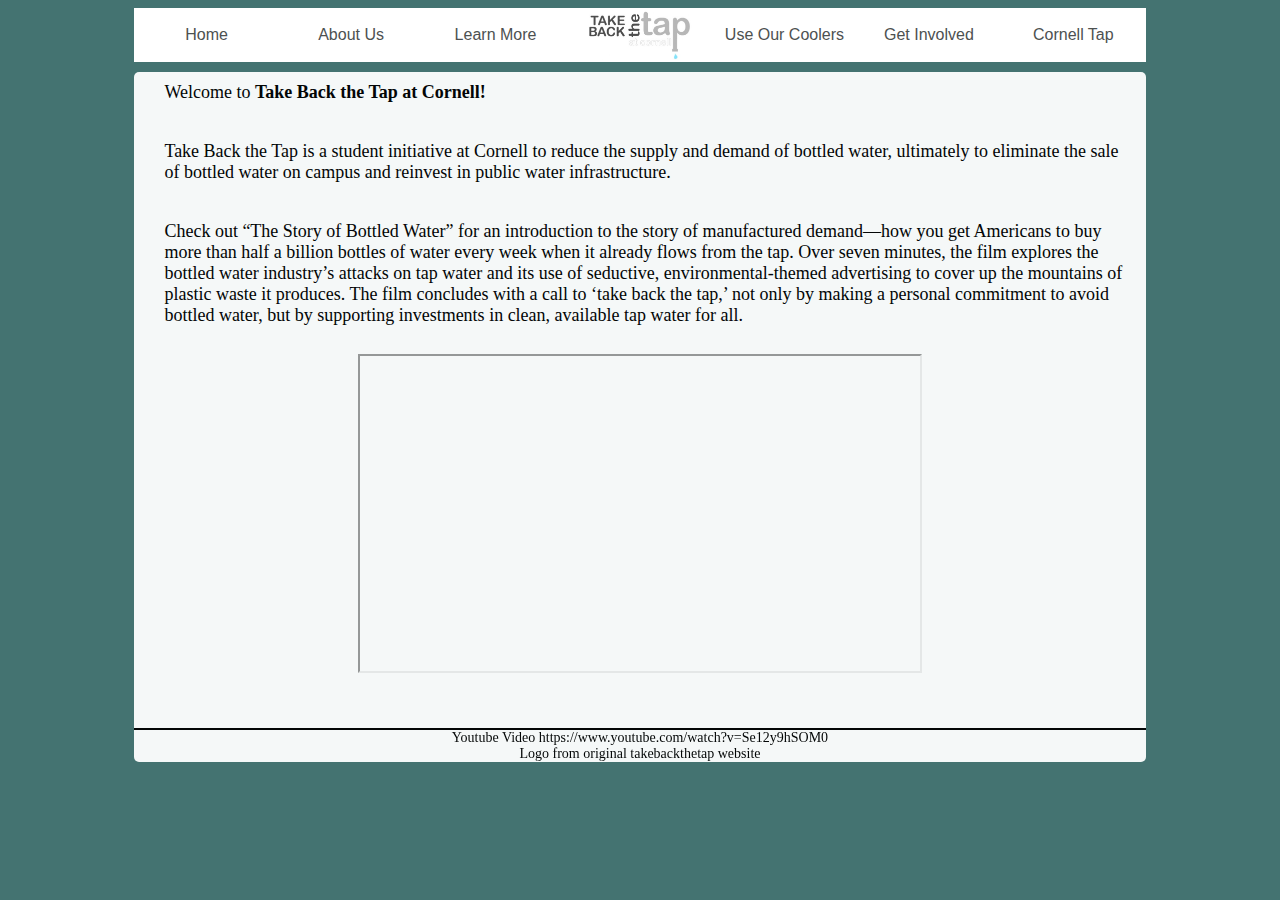
<file: index.html>
<!DOCTYPE html>
<html>
<head>
	<meta charset="utf-8">
	<title>Take Back The Tap</title>
	<link rel="Stylesheet" type = "text/css" href = "css/stylesheet.css">
</head>
<body>
<div id="nav">
	<ul>
      <li><a class = "link" href="#">Home</a></li>
      <li><a class = "link" href="htmlfiles/about.html">About Us</a></li>
      <li><a class = "link" href="htmlfiles/learnmore.html">Learn More</a></li>
      <li><a class = "logo_link" href="#"><img src="Images/take-back-logo.jpg" alt ="Take Back The Tap logo"></a></li>
      <li><a class = "link" href="htmlfiles/coolers.html">Use Our Coolers</a></li>
      <li><a class = "link" href="htmlfiles/getinvolved.html">Get Involved</a></li>
      <li><a class = "link" href="htmlfiles/cornelltap.html">Cornell Tap</a></li>
    </ul>
</div>

<div id= "content">
  <p>Welcome to <b>Take Back the Tap at Cornell!</b></p>

  <p>Take Back the Tap is a student initiative at Cornell to reduce the supply and demand of bottled water, ultimately to eliminate the sale of bottled water on campus and reinvest in public water infrastructure. </p>

  <p>Check out “The Story of Bottled Water” for an introduction to the story of manufactured demand—how you get Americans to buy more than half a billion bottles of water every week when it already flows from the tap. Over seven minutes, the film explores the bottled water industry’s attacks on tap water and its use of seductive, environmental-themed advertising to cover up the mountains of plastic waste it produces. The film concludes with a call to ‘take back the tap,’ not only by making a personal commitment to avoid bottled water, but by supporting investments in clean, available tap water for all.</p>
	
  <div id ="centerWrapper">
		<iframe width="560" height="315" src="https://www.youtube.com/embed/Se12y9hSOM0" allowfullscreen></iframe>
	</div>
	<div class = "footer">
        <p>Youtube Video https://www.youtube.com/watch?v=Se12y9hSOM0</p>
        <p>Logo from original takebackthetap website</p>
    </div>
</div>

</body>
</html>
</file>
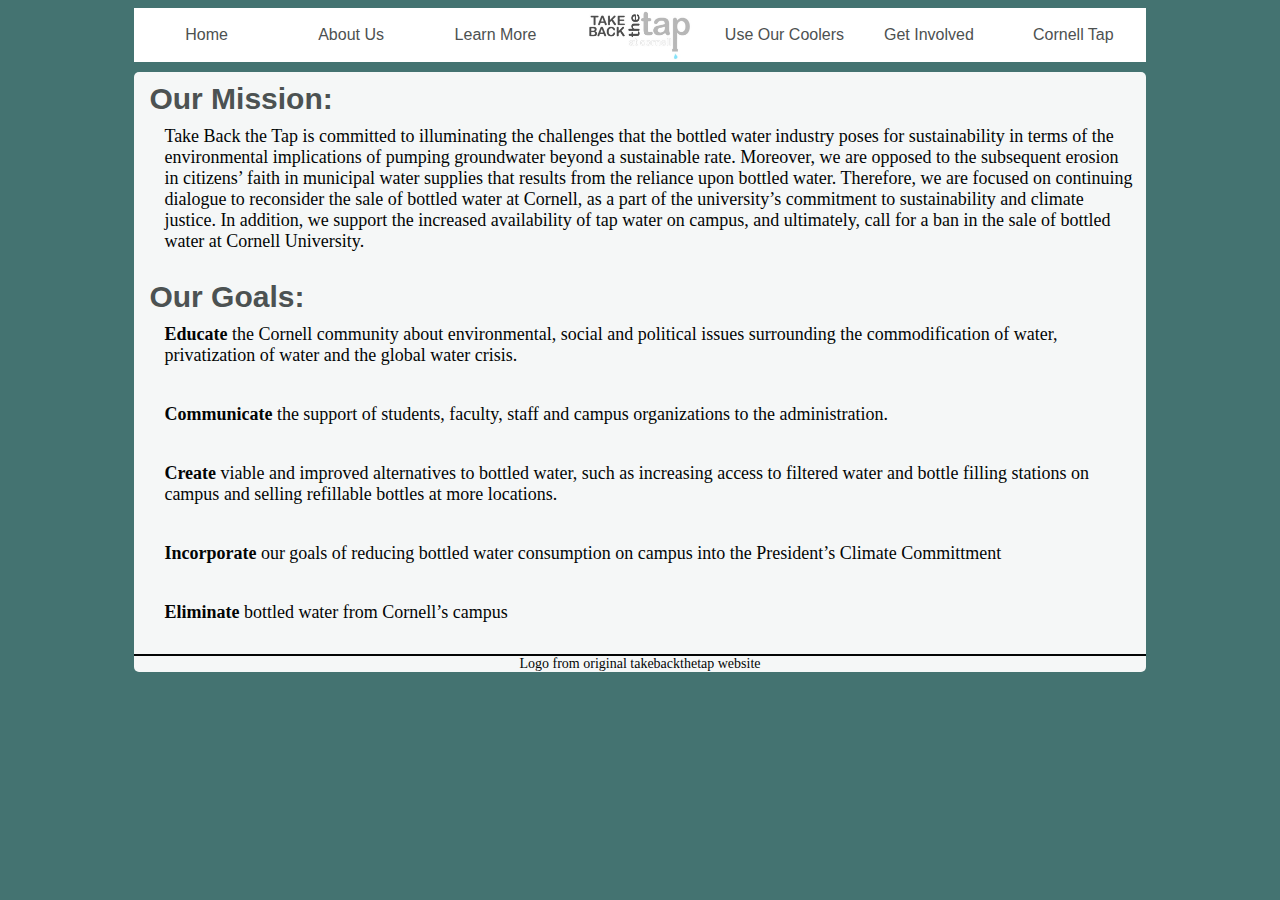
<file: htmlfiles/about.html>
<!DOCTYPE html>
<html>
<head>
	<meta charset="utf-8">
	<title>About Us</title>
	<link rel="Stylesheet" type = "text/css" href = "../css/stylesheet.css">
</head>
<body>
<div id="nav">
	<ul>
      <li><a class = "link" href="../index.html">Home</a></li>
      <li><a class = "link" href="#">About Us</a></li>
      <li><a class = "link" href="learnmore.html">Learn More</a></li>
      <li><a class = "logo_link" href="../index.html"><img src="../Images/take-back-logo.jpg" alt ="Take Back The Tap logo"></a></li>
      <li><a class = "link" href="coolers.html">Use Our Coolers</a></li>
      <li><a class = "link" href="getinvolved.html">Get Involved</a></li>
      <li><a class = "link" href="cornelltap.html">Cornell Tap</a></li>
    </ul>
</div>

<div id= "content">
  <h2>Our Mission:</h2>

<p>Take Back the Tap is committed to illuminating the challenges that the bottled water industry poses for sustainability in terms of the environmental implications of pumping groundwater beyond a sustainable rate. Moreover, we are opposed to the subsequent erosion in citizens’ faith in municipal water supplies that results from the reliance upon bottled water. Therefore, we are focused on continuing dialogue to reconsider the sale of bottled water at Cornell, as a part of the university’s commitment to sustainability and climate justice. In addition, we support the increased availability of tap water on campus, and ultimately, call for a ban in the sale of bottled water at Cornell University.</p>

<h2>Our Goals:</h2>

<p><b>Educate</b> the Cornell community about environmental, social and political issues surrounding the commodification of water, privatization of water and the global water crisis.</p>

<p><b>Communicate</b> the support of students, faculty, staff and campus organizations to the administration.</p>

<p><b>Create</b> viable and improved alternatives to bottled water, such as increasing access to filtered water and bottle filling stations on campus and selling refillable bottles at more locations.</p>

<p><b>Incorporate</b> our goals of reducing bottled water consumption on campus into the President’s Climate Committment</p>

<p><b>Eliminate</b> bottled water from Cornell’s campus</p>
	
	<div class = "footer">
        <p>Logo from original takebackthetap website</p>
    </div>
</div>

</body>
</html>
</file>
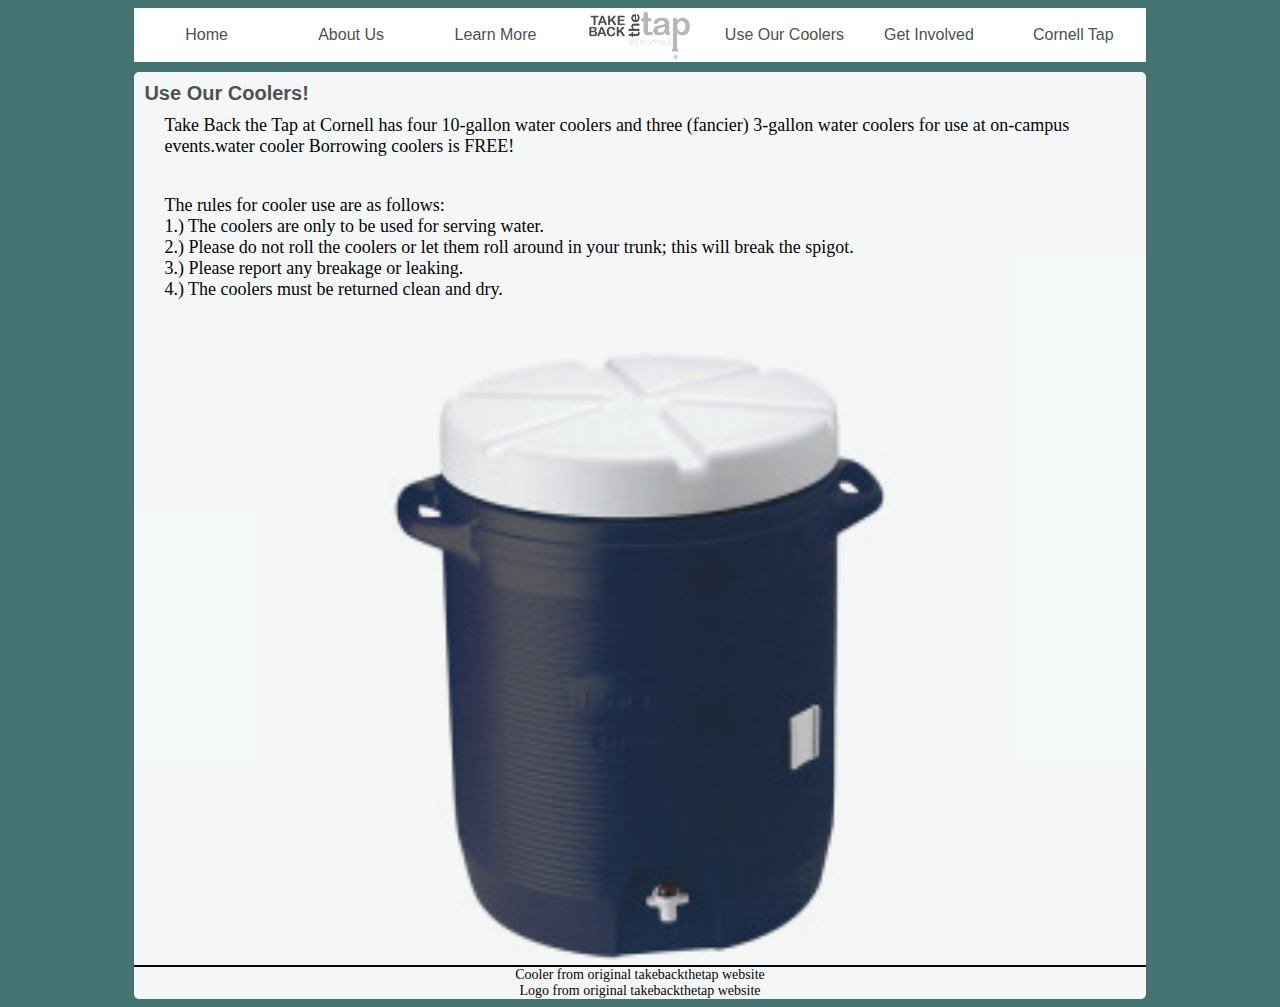
<file: htmlfiles/coolers.html>
<!DOCTYPE html>
<html>
<head>
	<meta charset="utf-8">
	<title>Use our Coolers!</title>
	<link rel="Stylesheet" type = "text/css" href = "../css/stylesheet.css">
</head>
<body>
<div id="nav">
	<ul>
      <li><a class = "link" href="../index.html">Home</a></li>
      <li><a class = "link" href="about.html">About Us</a></li>
      <li><a class = "link" href="learnmore.html">Learn More</a></li>
      <li><a class = "logo_link" href="../index.html"><img src="../Images/take-back-logo.jpg" alt ="Take Back The Tap logo"></a></li>
      <li><a class = "link" href="#">Use Our Coolers</a></li>
      <li><a class = "link" href="getinvolved.html">Get Involved</a></li>
      <li><a class = "link" href="cornelltap.html">Cornell Tap</a></li>
    </ul>
</div>

<div id= "content">
  <h3>Use Our Coolers!</h3>
<p>Take Back the Tap at Cornell has four 10-gallon water coolers and three (fancier) 3-gallon water coolers for use at on-campus events.water cooler  Borrowing coolers is FREE!</p>

<p>The rules for cooler use are as follows:

<br>1.) The coolers are only to be used for serving water.

<br>2.) Please do not roll the coolers or let them roll around in your trunk; this will break the spigot.

<br>3.) Please report any breakage or leaking.

<br>4.) The coolers must be returned clean and dry.</p>

<img src="../Images/water-cooler.jpg" alt ="Cooler image">
	<div class = "footer">
        <p>Cooler from original takebackthetap website</p>
        <p>Logo from original takebackthetap website</p>
    </div>
</div>

</body>
</html>
</file>
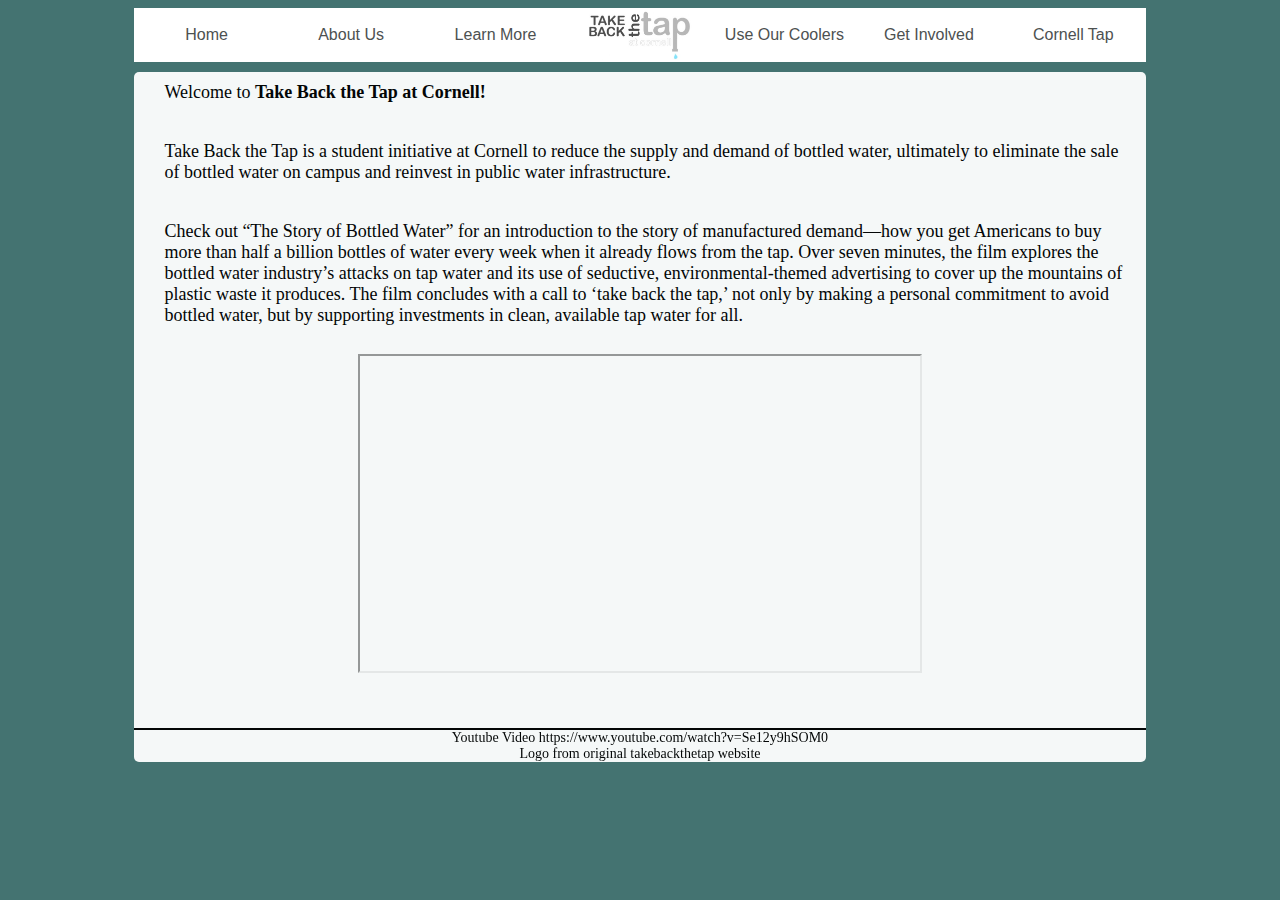
<file: htmlfiles/cornelltap.html>
<!DOCTYPE html>
<html>
<head>
	<meta charset="utf-8">
	<title>Cornell Tap!</title>
	<link rel="Stylesheet" type = "text/css" href = "../css/stylesheet.css">
</head>
<body>
<div id="nav">
	<ul>
      <li><a class = "link" href="../index.html">Home</a></li>
      <li><a class = "link" href="about.html">About Us</a></li>
      <li><a class = "link" href="learnmore.html">Learn More</a></li>
      <li><a class = "logo_link" href="../index.html"><img src="../Images/take-back-logo.jpg" alt ="Take Back The Tap logo"></a></li>
      <li><a class = "link" href="coolers.html">Use Our Coolers</a></li>
      <li><a class = "link" href="getinvolved.html">Get Involved</a></li>
      <li><a class = "link" href="#">Cornell Tap</a></li>
    </ul>
</div>

<div id= "content">
  <p>Welcome to <b>Take Back the Tap at Cornell!</b></p>

  <p>Take Back the Tap is a student initiative at Cornell to reduce the supply and demand of bottled water, ultimately to eliminate the sale of bottled water on campus and reinvest in public water infrastructure. </p>

  <p>Check out “The Story of Bottled Water” for an introduction to the story of manufactured demand—how you get Americans to buy more than half a billion bottles of water every week when it already flows from the tap. Over seven minutes, the film explores the bottled water industry’s attacks on tap water and its use of seductive, environmental-themed advertising to cover up the mountains of plastic waste it produces. The film concludes with a call to ‘take back the tap,’ not only by making a personal commitment to avoid bottled water, but by supporting investments in clean, available tap water for all.</p>
	
  <div id ="centerWrapper">
		<iframe width="560" height="315" src="https://www.youtube.com/embed/Se12y9hSOM0" allowfullscreen></iframe>
	</div>
	<div class = "footer">
        <p>Youtube Video https://www.youtube.com/watch?v=Se12y9hSOM0</p>
        <p>Logo from original takebackthetap website</p>
    </div>
</div>

</body>
</html>
</file>
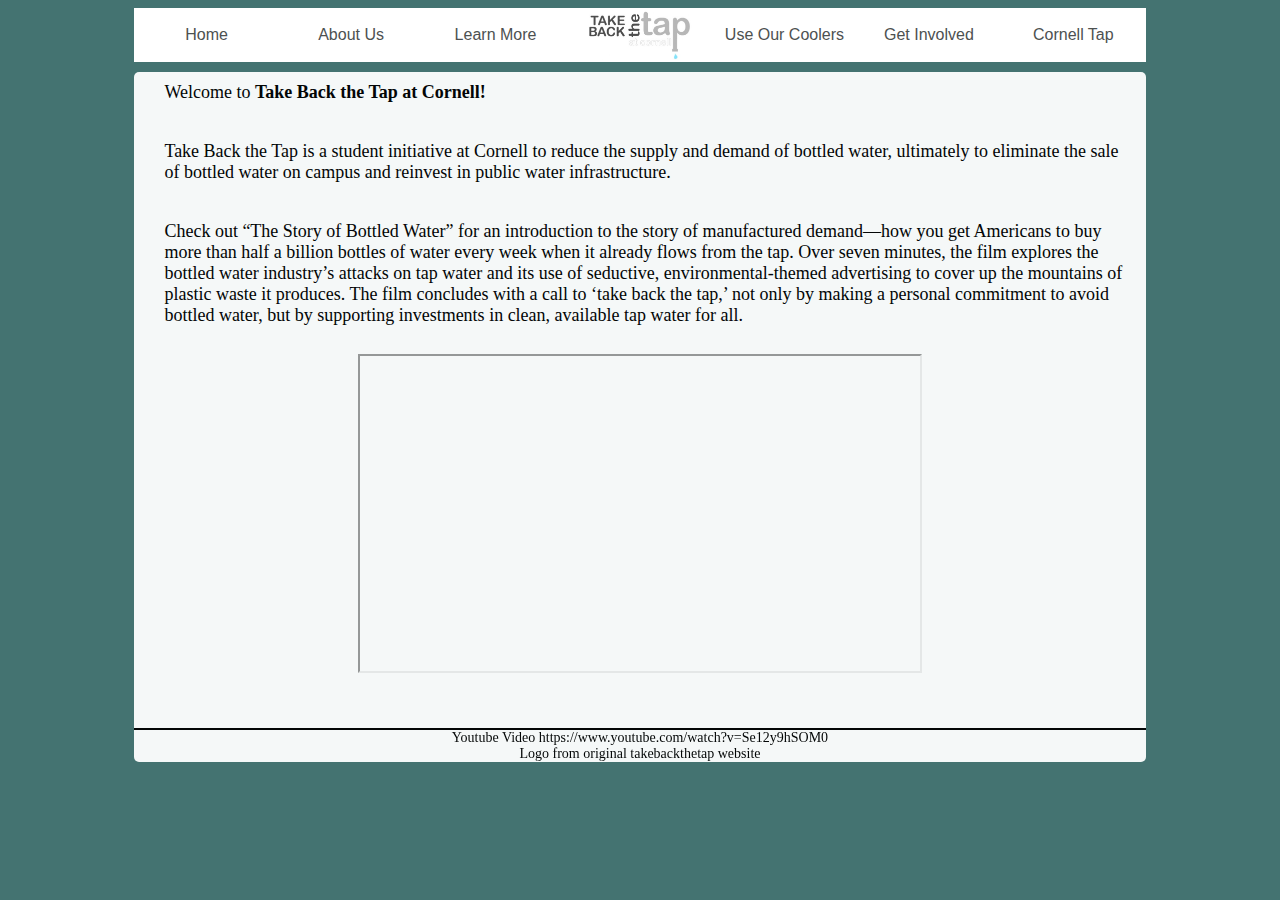
<file: htmlfiles/getinvolved.html>
<!DOCTYPE html>
<html>
<head>
	<meta charset="utf-8">
	<title>Get Involved</title>
	<link rel="Stylesheet" type = "text/css" href = "../css/stylesheet.css">
</head>
<body>
<div id="nav">
	<ul>
      <li><a class = "link" href="../index.html">Home</a></li>
      <li><a class = "link" href="about.html">About Us</a></li>
      <li><a class = "link" href="learnmore.html">Learn More</a></li>
      <li><a class = "logo_link" href="../index.html"><img src="../Images/take-back-logo.jpg" alt ="Take Back The Tap logo"></a></li>
      <li><a class = "link" href="coolers.html">Use Our Coolers</a></li>
      <li><a class = "link" href="#">Get Involved</a></li>
      <li><a class = "link" href="cornelltap.html">Cornell Tap</a></li>
    </ul>
</div>

<div id= "content">
  <p>Welcome to <b>Take Back the Tap at Cornell!</b></p>

  <p>Take Back the Tap is a student initiative at Cornell to reduce the supply and demand of bottled water, ultimately to eliminate the sale of bottled water on campus and reinvest in public water infrastructure. </p>

  <p>Check out “The Story of Bottled Water” for an introduction to the story of manufactured demand—how you get Americans to buy more than half a billion bottles of water every week when it already flows from the tap. Over seven minutes, the film explores the bottled water industry’s attacks on tap water and its use of seductive, environmental-themed advertising to cover up the mountains of plastic waste it produces. The film concludes with a call to ‘take back the tap,’ not only by making a personal commitment to avoid bottled water, but by supporting investments in clean, available tap water for all.</p>
	
  <div id ="centerWrapper">
		<iframe width="560" height="315" src="https://www.youtube.com/embed/Se12y9hSOM0" allowfullscreen></iframe>
	</div>
	<div class = "footer">
        <p>Youtube Video https://www.youtube.com/watch?v=Se12y9hSOM0</p>
        <p>Logo from original takebackthetap website</p>
    </div>
</div>

</body>
</html>
</file>
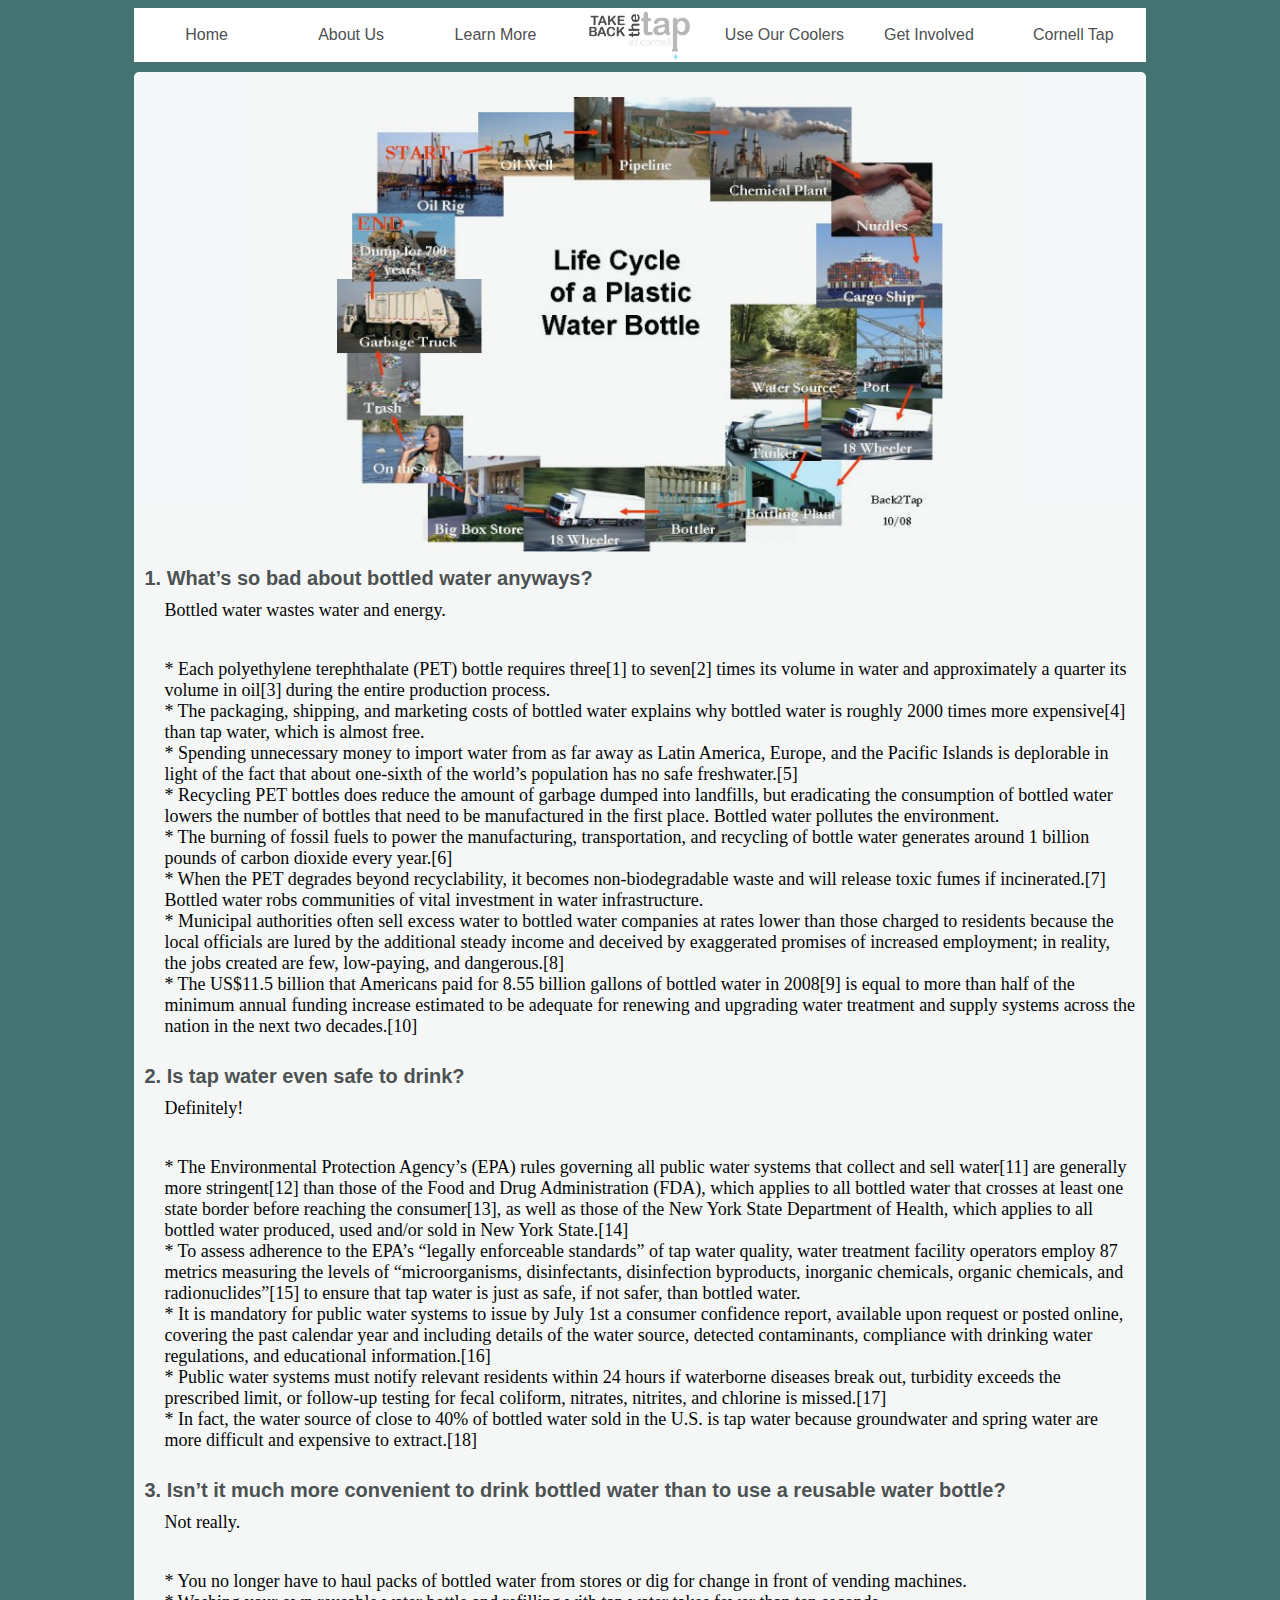
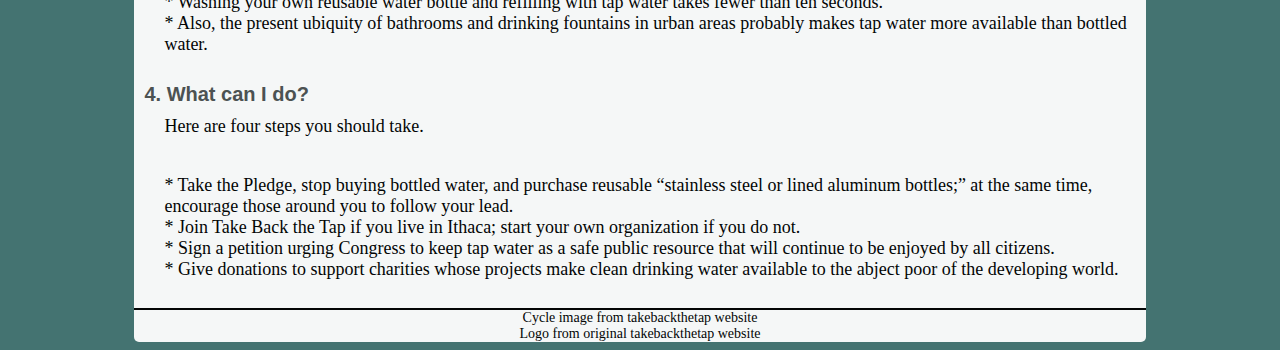
<file: htmlfiles/learnmore.html>
<!DOCTYPE html>
<html>
<head>
	<meta charset="utf-8">
	<title>Learn More!</title>
	<link rel="Stylesheet" type = "text/css" href = "../css/stylesheet.css">
</head>
<body>
<div id="nav">
	<ul>
      <li><a class = "link" href="../index.html">Home</a></li>
      <li><a class = "link" href="about.html">About Us</a></li>
      <li><a class = "link" href="#">Learn More</a></li>
      <li><a class = "logo_link" href="../index.html"><img src="../Images/take-back-logo.jpg" alt ="Take Back The Tap logo"></a></li>
      <li><a class = "link" href="coolers.html">Use Our Coolers</a></li>
      <li><a class = "link" href="getinvolved.html">Get Involved</a></li>
      <li><a class = "link" href="cornelltap.html">Cornell Tap</a></li>
    </ul>
</div>

<div id= "content">
<img src="../Images/plastic_bottle_life_cycle1.jpg" alt ="Life of Plastic Water Bottle Image">

  <h3>1. What’s so bad about bottled water anyways?</h3>
<p>Bottled water wastes water and energy.</p>
<p>*  Each polyethylene terephthalate (PET) bottle requires three[1] to seven[2] times its volume in water and approximately a quarter its volume in oil[3] during the entire production process.
<br>*  The packaging, shipping, and marketing costs of bottled water explains why bottled water is roughly 2000 times more expensive[4] than tap water, which is almost free.
<br>*  Spending unnecessary money to import water from as far away as Latin America, Europe, and the Pacific Islands is deplorable in light of the fact that about one-sixth of the world’s population has no safe freshwater.[5]
<br>*  Recycling PET bottles does reduce the amount of garbage dumped into landfills, but eradicating the consumption of bottled water lowers the number of bottles that need to be manufactured in the first place.
Bottled water pollutes the environment.
<br>*  The burning of fossil fuels to power the manufacturing, transportation, and recycling of bottle water generates around 1 billion pounds of carbon dioxide every year.[6]
<br>*  When the PET degrades beyond recyclability, it becomes non-biodegradable waste and will release toxic fumes if incinerated.[7]
Bottled water robs communities of vital investment in water infrastructure.
<br>*  Municipal authorities often sell excess water to bottled water companies at rates lower than those charged to residents because the local officials are lured by the additional steady income and deceived by exaggerated promises of increased employment; in reality, the jobs created are few, low-paying, and dangerous.[8]
<br>*  The US$11.5 billion that Americans paid for 8.55 billion gallons of bottled water in 2008[9] is equal to more than half of the minimum annual funding increase estimated to be adequate for renewing and upgrading water treatment and supply systems across the nation in the next two decades.[10]</p>

<h3>2. Is tap water even safe to drink?</h3>
<p>Definitely!</p>
<p>*  The Environmental Protection Agency’s (EPA) rules governing all public water systems that collect and sell water[11] are generally more stringent[12] than those of the Food and Drug Administration (FDA), which applies to all bottled water that crosses at least one state border before reaching the consumer[13], as well as those of the New York State Department of Health, which applies to all bottled water produced, used and/or sold in New York State.[14]
<br>*  To assess adherence to the EPA’s “legally enforceable standards” of tap water quality, water treatment facility operators employ 87 metrics measuring the levels of “microorganisms, disinfectants, disinfection byproducts, inorganic chemicals, organic chemicals, and radionuclides”[15] to ensure that tap water is just as safe, if not safer, than bottled water.
<br>*  It is mandatory for public water systems to issue by July 1st a consumer confidence report, available upon request or posted online, covering the past calendar year and including details of the water source, detected contaminants, compliance with drinking water regulations, and educational information.[16]
<br>*  Public water systems must notify relevant residents within 24 hours if waterborne diseases break out, turbidity exceeds the prescribed limit, or follow-up testing for fecal coliform, nitrates, nitrites, and chlorine is missed.[17]
<br>*  In fact, the water source of close to 40% of bottled water sold in the U.S. is tap water because groundwater and spring water are more difficult and expensive to extract.[18]</p>

<h3>3. Isn’t it much more convenient to drink bottled water than to use a reusable water bottle?</h3>
<p>Not really.</p>
<p>*  You no longer have to haul packs of bottled water from stores or dig for change in front of vending machines.
<br>*  Washing your own reusable water bottle and refilling with tap water takes fewer than ten seconds.
<br>*  Also, the present ubiquity of bathrooms and drinking fountains in urban areas probably makes tap water more available than bottled water.</p>

<h3>4. What can I do?</h3>
<p>Here are four steps you should take.</p>
<p>*  Take the Pledge, stop buying bottled water, and purchase reusable “stainless steel or lined aluminum bottles;” at the same time, encourage those around you to follow your lead.
<br>*  Join Take Back the Tap if you live in Ithaca; start your own organization if you do not.
<br>*  Sign a petition urging Congress to keep tap water as a safe public resource that will continue to be enjoyed by all citizens.
<br>*  Give donations to support charities whose projects make clean drinking water available to the abject poor of the developing world.</p>

  <div class = "footer">
        <p>Cycle image from takebackthetap website</p>
        <p>Logo from original takebackthetap website</p>
    </div>
</div>


</body>
</html>
</file>
<file: css/stylesheet.css>
body{
	background-color: #447371;
	font-size: 18px;
}

p{
	padding: 10px;
	margin-left: 20px;
}

#logo img{
	position: absolute;
	width: 175px;
	height: auto;
	z-index: 10;
	margin-left: 10px;
}
#nav{
	display: inline-block;
	width: 80%;
	margin-left: 10%;
	font-size: 1px;
}

#nav ul{
	width: 100%;
	display: inline-flex;
	align-items: center;
    justify-content: center;
	list-style: none;
	background-color: white;
	font-family: Verdana, Arial, sans-serif;
	padding: 0px;
	margin: 0px;
}

#nav li{
	align-items:center;
  	text-align: center;
	flex: 1;
	padding: 0px;
	margin: 2px;
}

.link {
	text-align: center;
	font-family: sans-serif;
	font-size: 16px;
	color: #4D5151;
	text-decoration: none;
	max-width: 80px;
}

#nav img{
	height: 50px;
	margin:0px;
	width: auto;
	opacity: .7;
}

#nav a{
	
}

#nav img:hover{
	opacity: 1;
}

#nav a:hover img{
	opacity: 1;
}

a:visited{
	text-decoration: none;
}

a:link{
	text-decoration: none;
	font-family: sans-serif;
}

a:hover{
	text-decoration: underline;
}


#content{
	position: relative;
	background-color: white;
	border-radius: 5px;
	display: inline-block;
	min-height: 600px;
	width: 80%;
	margin-left: 10%;
	margin-top: 10px;
	opacity: .95;
	border-collapse:collapse;
    display : table;
}

#videoWrapper iframe{
	margin-top: 23px;
}

#content h2{
	margin: 0px;
	margin-top: 10px;
	margin-left: 15px;
	font-family: sans-serif;
	font-size: 30px;
	color: #4D5151;
}

#content p{
	margin-top: 0;
}

#content h3{
	text-align: left;
	width: 100%;
	margin-left: 10px;
	margin-top: 10px;
	margin-bottom: 0px;
	font-family: sans-serif;
	font-size: 20px;
	color: #4D5151;
}

.aboutContent{
	float: left;
	margin-left: 20%;
	margin-right: 30%;
	margin-top: 0px;
	margin-bottom: 20px;
	padding-top: 0px;
	width: 70%;
	font-family: sans-serif;
	font-size: 16px;
	color: #4C1C0F;
}

#content img {
	margin-top: 25px;
	width: 60%;
	margin-left: 20%;
}

#centerWrapper{
	width: 100%;
	text-align: center;
	margin-bottom: 50px;
}

#centerWrapper img{
	margin: 20px;
	padding: 0px;
	border:2px solid #021a40;
}

.footer {
	width: 100%;
  	display: table-row;
  	color: black;
    vertical-align : bottom;
    text-align: center;
    font-size: 14px;
    height : 10px;
    border-top: 2px solid black;
}

.footer p{
	padding: 0px;
	margin: 0px;
}
</file>
